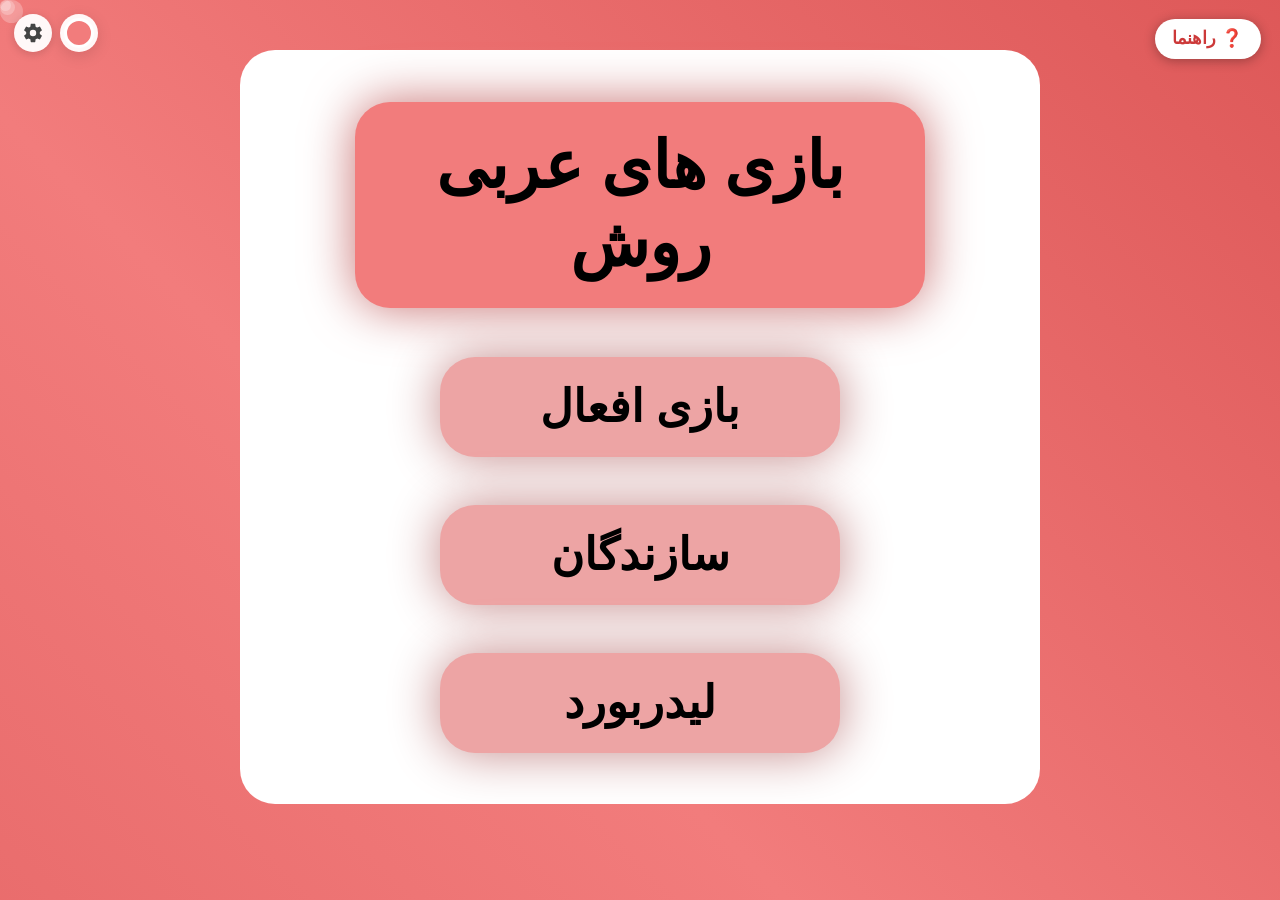
<file: index.html>
<!DOCTYPE html>
<html lang="fa" dir="rtl">
<head>
    <meta charset="UTF-8">
    <meta name="viewport" content="width=device-width, initial-scale=1.0">
    <link rel="stylesheet" href="./css/main.css">
    <title>صفحه ی اصلی - بازی عربی روش</title>
</head>
<body style="overflow:hidden;">
    <a class="help-icon-btn" href="./help.html">❓ راهنما</a>
    <div class="main-box">
        <div class="tmb">
            <p class="btxt">بازی های عربی روش</p>
        </div>
        <a class="b-game" href="./hub.html"><div><p class="bgtxt">بازی افعال</p></div></a>
        <button type="button" class="b-game js-open-creators"><div><p class="bgtxt">سازندگان</p></div></button>
        <a class="b-game" href="./leaderboard.html"><div><p class="bgtxt">لیدربورد</p></div></a>
    </div>
    <script src="./js/main.js"></script>
</body>
</html>
</file>
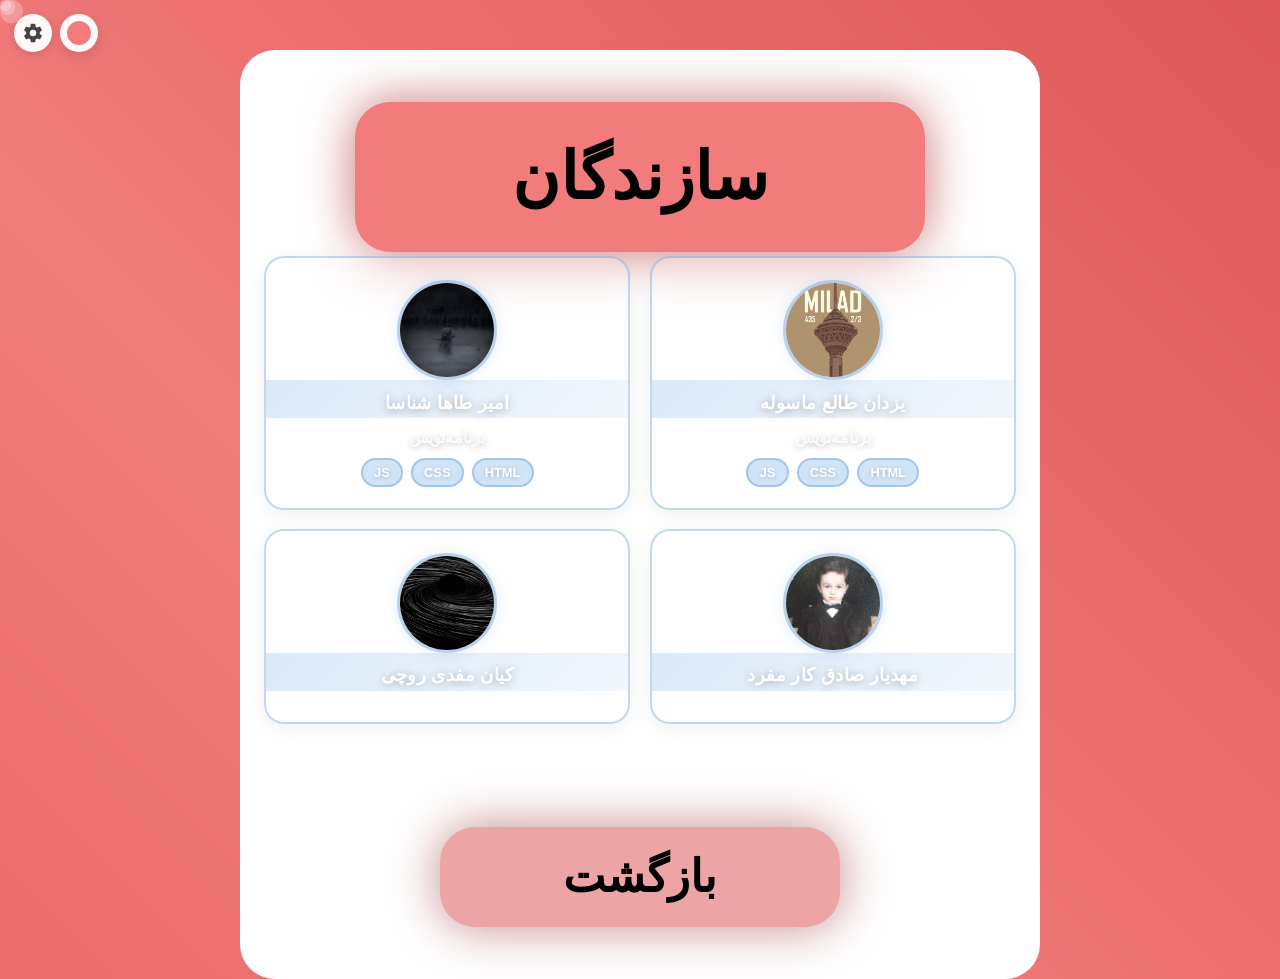
<file: creators.html>
<!DOCTYPE html>
<html lang="fa" dir="rtl">
<head>
    <meta charset="UTF-8">
    <meta name="viewport" content="width=device-width, initial-scale=1.0">
    <link rel="stylesheet" href="./css/main.css">
    <title>سازندگان</title>
</head>
<body style="overflow:hidden;">
    <div class="main-box">
        <div class="tmb">
            <p class="btxt">سازندگان</p>
        </div>

        <div class="game-frame">
            <div class="creators-page">
                <div class="creator-card-page">
                    <img class="creator-card-img" src="./img/yazdan.jpg" alt="یزدان">
                    <div class="creator-card-header">یزدان طالع ماسوله</div>
                    <div class="creator-card-body">
                        <div class="creator-card-role">برنامه‌نویس</div>
                        <div class="creator-card-skills">
                            <span class="skill-badge">HTML</span>
                            <span class="skill-badge">CSS</span>
                            <span class="skill-badge">JS</span>
                        </div>
                    </div>
                </div>

                <div class="creator-card-page">
                    <img class="creator-card-img" src="./img/taha.jpg" alt="طاها">
                    <div class="creator-card-header">امیر طاها شناسا</div>
                    <div class="creator-card-body">
                        <div class="creator-card-role">برنامه‌نویس</div>
                        <div class="creator-card-skills">
                            <span class="skill-badge">HTML</span>
                            <span class="skill-badge">CSS</span>
                            <span class="skill-badge">JS</span>
                        </div>
                    </div>
                </div>

                <div class="creator-card-page">
                    <img class="creator-card-img" src="./img/mahdiyar.jpg" alt="مهدیار">
                    <div class="creator-card-header">مهدیار صادق کار مفرد</div>
                    <div class="creator-card-body">
                    </div>
                </div>

                <div class="creator-card-page">
                    <img class="creator-card-img" src="./img/kian.jpg" alt="کیان">
                    <div class="creator-card-header">کیان مفدی روچی</div>
                    <div class="creator-card-body">
                    </div>
                </div>
            </div>

            <div class="game-end-actions">
                <a class="b-game" href="./index.html" style="margin-top: auto;"><div><p class="bgtxt">بازگشت</p></div></a>
            </div>
        </div>
    </div>
    <script src="./js/main.js"></script>
</body>
</html>
</file>
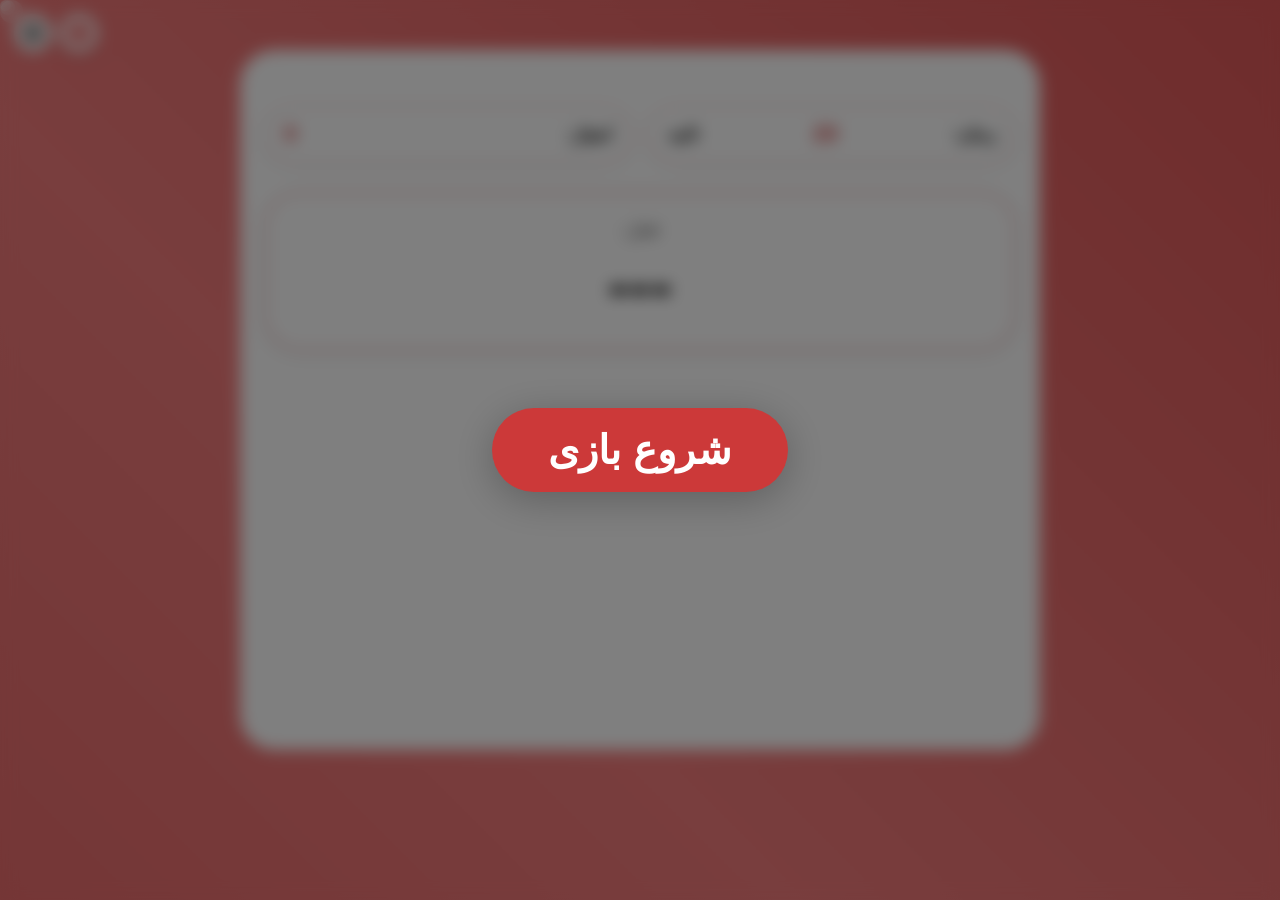
<file: game.html>
<!DOCTYPE html>
<html lang="fa" dir="rtl">
<head>
    <meta charset="UTF-8">
    <meta name="viewport" content="width=device-width, initial-scale=1.0">
    <link rel="stylesheet" href="./css/main.css">
    <title>بازی افعال — ساده</title>
</head>
<body style="overflow:hidden;">
    <div class="main-box">

        <div class="game-frame">
            <section id="game-screen" class="game-screen hidden">
                <div class="game-header">
                    <div class="game-status"><span>زمان:</span><strong id="game-timer">20</strong> ثانیه</div>
                    <div class="game-status"><span>امتیاز:</span><strong id="game-score">0</strong></div>
                </div>

                <div class="game-question">
                    <p class="game-question__label">فعل:</p>
                    <p class="game-question__verb" id="game-verb">---</p>
                </div>

                <div id="game-options" class="game-options"></div>
            </section>

            <section id="end-screen" class="game-end-screen hidden">
                <p class="game-end-title">زمان تمام شد!</p>
                <p class="game-end-score">امتیاز شما: <strong id="final-score">0</strong></p>
                <div class="game-end-actions">
                    <a class="b-game" href="./game.html?level=simple"><div><p class="bgtxt">بازپخش</p></div></a>
                    <a class="b-game" href="./hub.html"><div><p class="bgtxt">بازگشت</p></div></a>
                </div>
            </section>
        </div>
    </div>
    <script src="./js/main.js"></script>
</body>
</html>
</file>
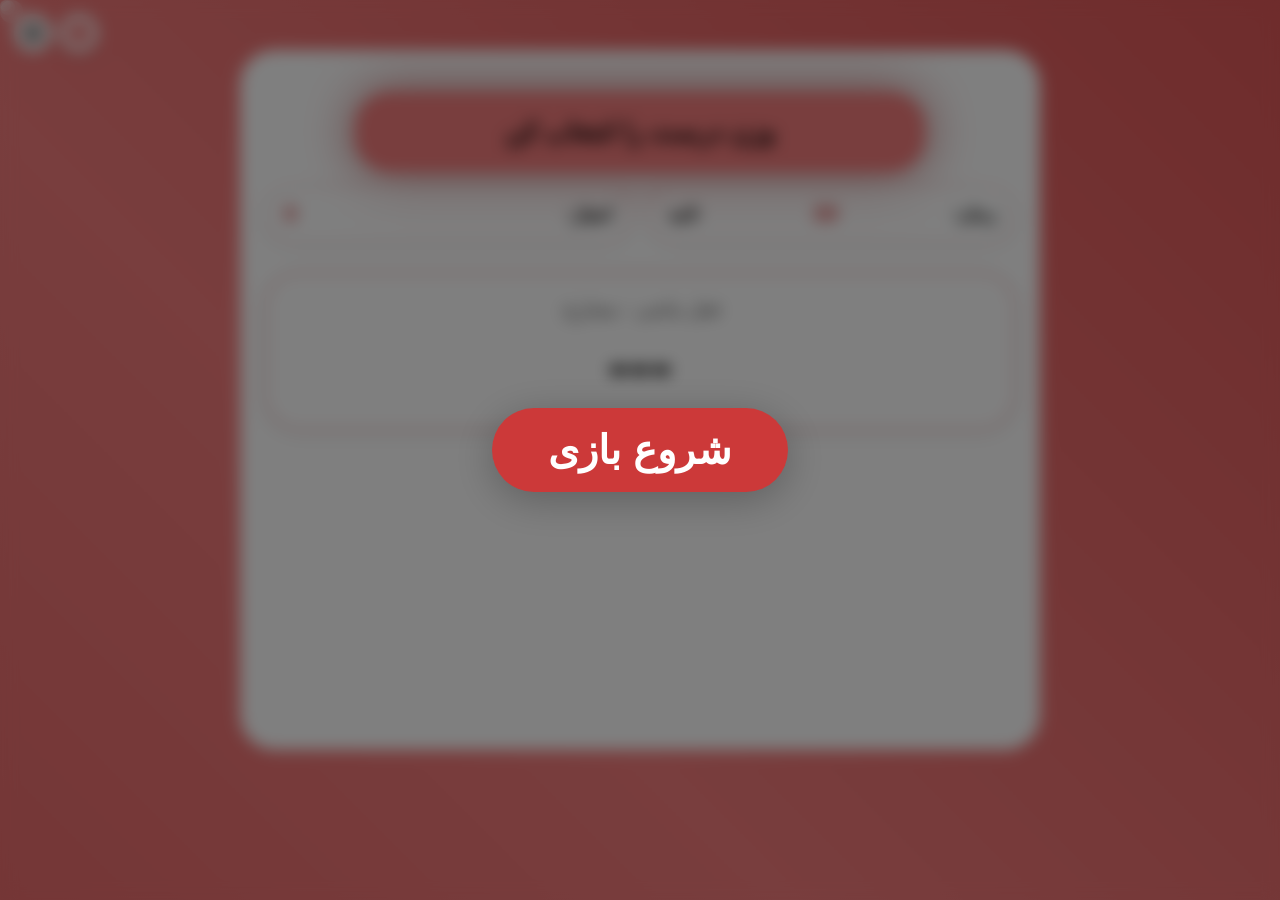
<file: game_easy.html>
<!DOCTYPE html>
<html lang="fa" dir="rtl">
<head>
    <meta charset="UTF-8">
    <meta name="viewport" content="width=device-width, initial-scale=1.0">
    <link rel="stylesheet" href="./css/main.css">
    <title>بازی افعال — ساده</title>
</head>
<body style="overflow:hidden;">
    <div class="main-box">
        <div class="tmb">
            <p class="btxt game-title">وزن درست را انتخاب کن</p>
        </div>

        <div class="game-frame">

            <section id="game-screen" class="game-screen">
                <div class="game-header">
                    <div class="game-status"><span>زمان:</span><strong id="game-timer">30</strong> ثانیه</div>
                    <div class="game-status"><span>امتیاز:</span><strong id="game-score">0</strong></div>
                </div>

                <div class="game-question">
                    <p class="game-question__label">فعل ماضی - مضارع:</p>
                    <p class="game-question__verb" id="game-verb">---</p>
                </div>

                <div id="game-options" class="game-options"></div>
            </section>

            <section id="end-screen" class="game-end-screen hidden">
                <p class="game-end-title">زمان تمام شد!</p>
                <p class="game-end-score">امتیاز شما: <strong id="final-score">0</strong></p>
            </section>
        </div>
    </div>
    <script src="./js/main.js"></script>
</body>
</html>
</file>
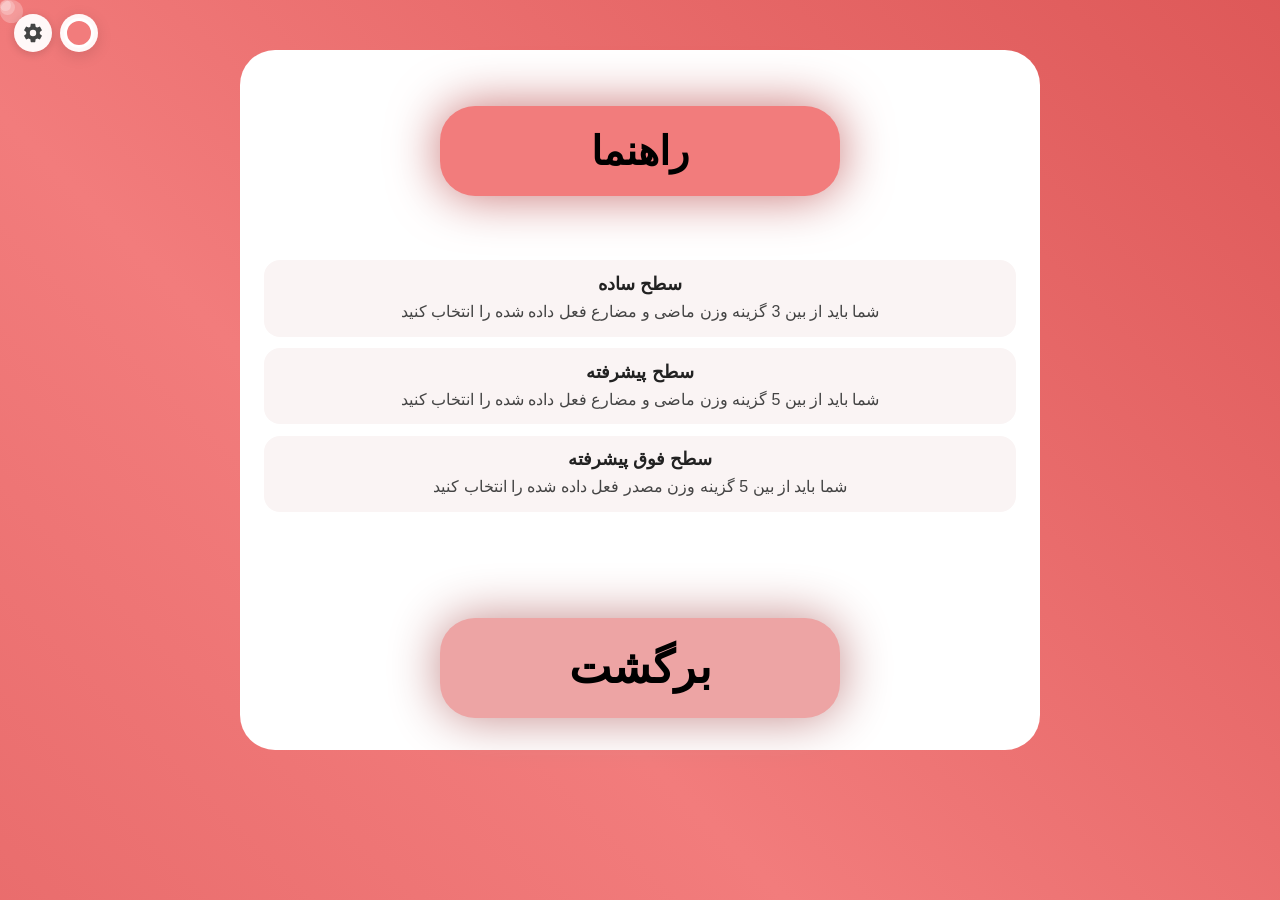
<file: help.html>
<!DOCTYPE html>
<html lang="fa" dir="rtl">
<head>
    <meta charset="UTF-8">
    <meta name="viewport" content="width=device-width, initial-scale=1.0">
    <link rel="stylesheet" href="./css/main.css">
    <title>راهنما</title>
</head>
<body style="overflow:hidden;">
    <div class="main-box">
        <div class="game-frame">
            <section class="help-content">
                <div class="tmb help-tmb">
                    <p class="btxt help-title">راهنما</p>
                </div>
                <div class="help-sections">
                    <div class="help-section">
                        <p class="help-level">سطح ساده</p>
                        <p class="help-desc">شما باید از بین 3 گزینه وزن ماضی و مضارع فعل داده شده را انتخاب کنید</p>
                    </div>
                    <div class="help-section">
                        <p class="help-level">سطح پیشرفته</p>
                        <p class="help-desc">شما باید از بین 5 گزینه وزن ماضی و مضارع فعل داده شده را انتخاب کنید</p>
                    </div>
                    <div class="help-section">
                        <p class="help-level">سطح فوق پیشرفته</p>
                        <p class="help-desc">شما باید از بین 5 گزینه وزن مصدر فعل داده شده را انتخاب کنید</p>
                    </div>
                </div>
                <a class="b-game help-back-btn" href="./index.html"><div><p class="bgtxt">برگشت</p></div></a>
            </section>
        </div>
    </div>
    <script src="./js/main.js"></script>
</body>
</html>
</file>
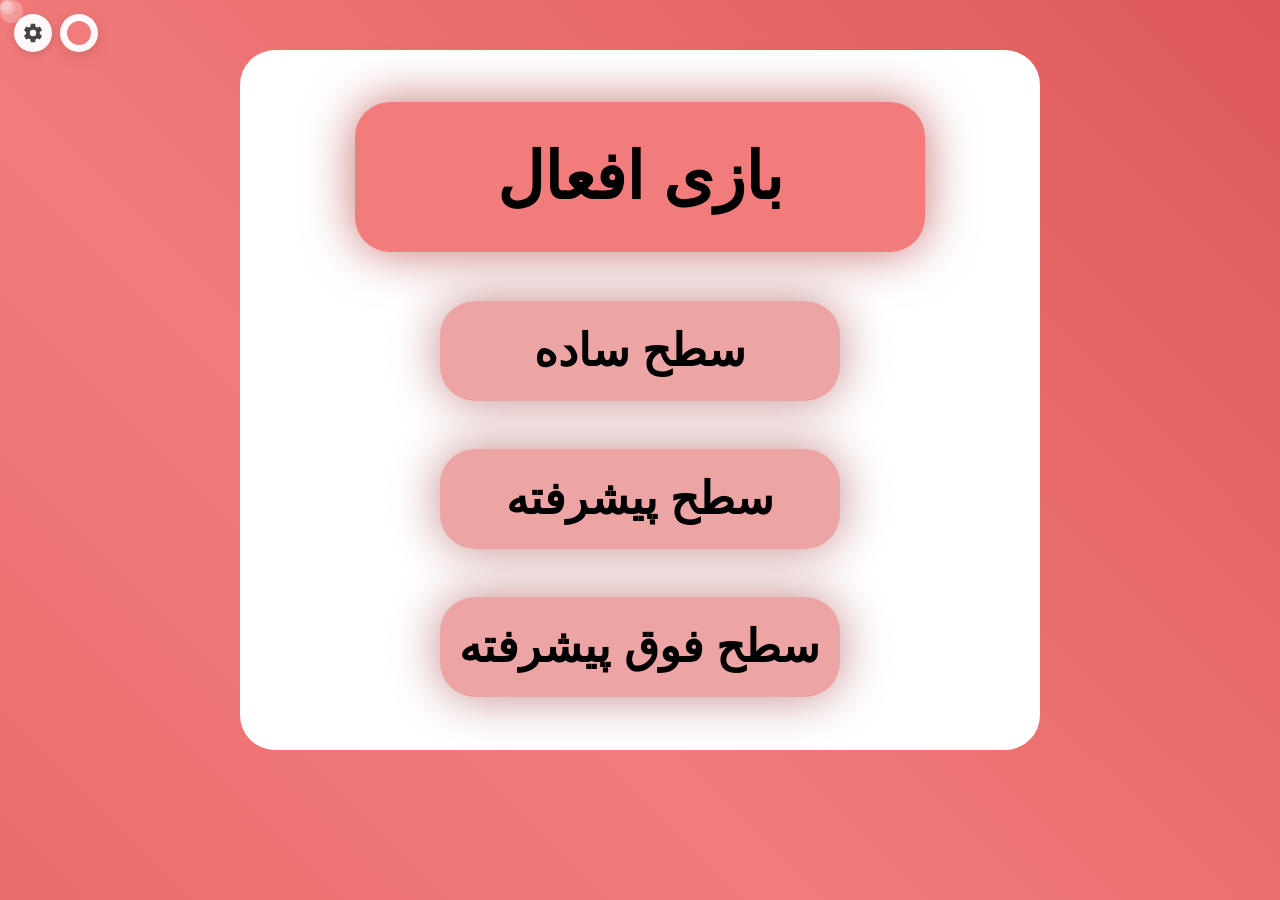
<file: hub.html>
<!DOCTYPE html>
<html lang="fa" dir="rtl">
<head>
    <meta charset="UTF-8">
    <meta name="viewport" content="width=device-width, initial-scale=1.0">
    <link rel="stylesheet" href="./css/main.css">
    <title>بازی افعال — انتخاب سطح</title>
</head>
<body style="overflow:hidden;">
    <div class="main-box">
        <div class="tmb">
            <p class="btxt">بازی افعال</p>
        </div>
        <a class="b-game" href="./loading.html?level=easy"><div><p class="bgtxt">سطح ساده</p></div></a>
        <a class="b-game" href="./loading.html?level=pro"><div><p class="bgtxt">سطح پیشرفته</p></div></a>
        <a class="b-game" href="./loading.html?level=super_pro"><div><p class="bgtxt">سطح فوق پیشرفته</p></div></a>
    </div>
    <script src="./js/main.js"></script>
</body>
</html>
</file>
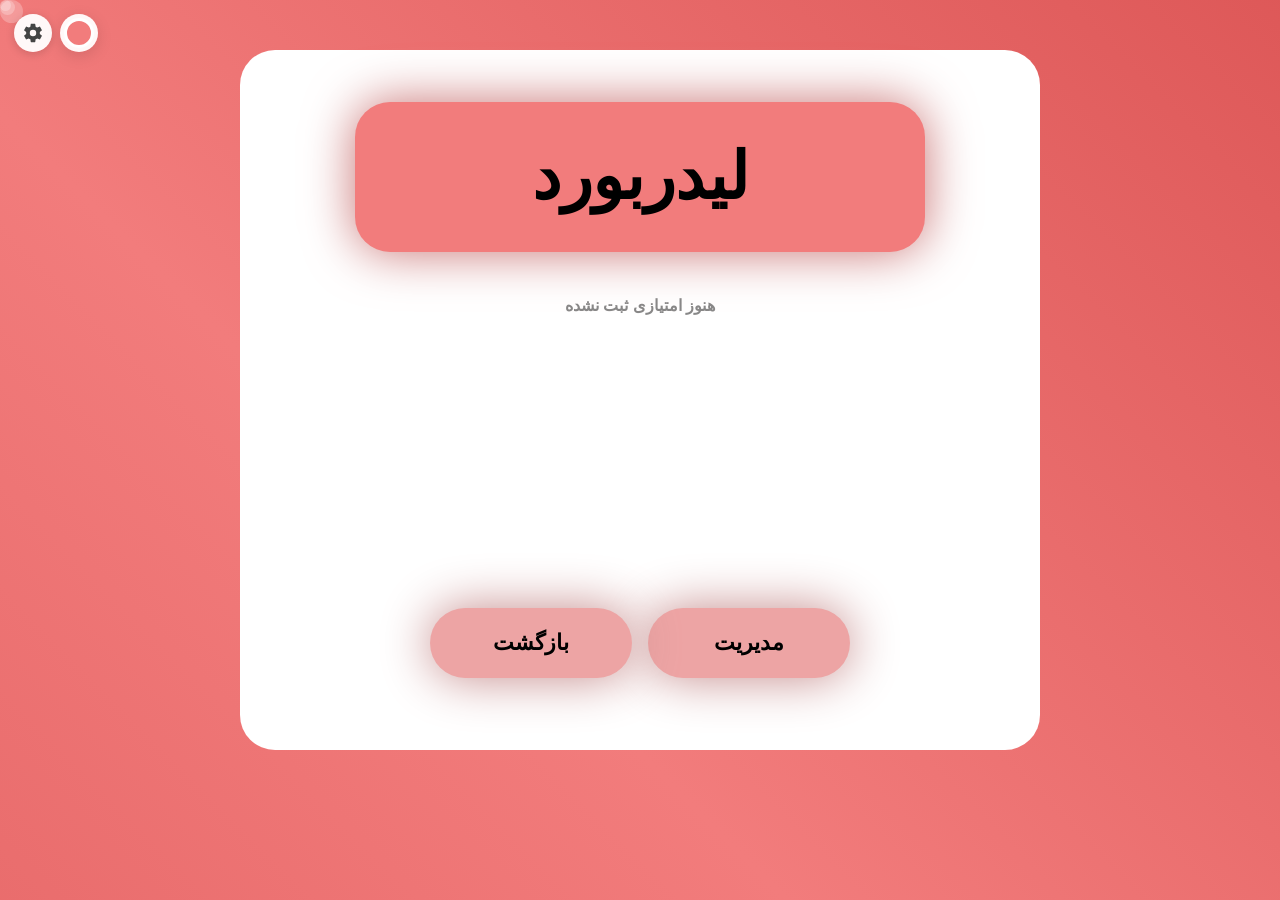
<file: leaderboard.html>
<!DOCTYPE html>
<html lang="fa" dir="rtl">
<head>
    <meta charset="UTF-8">
    <meta name="viewport" content="width=device-width, initial-scale=1.0">
    <link rel="stylesheet" href="./css/main.css">
    <title>لیدربورد - بازی عربی روش</title>
</head>
<body style="overflow:hidden;">
    <div class="main-box">
        <div class="tmb">
            <p class="btxt">لیدربورد</p>
        </div>
        <div class="leaderboard-list"></div>
        <div class="leaderboard-actions">
            <button class="b-game" id="adminLoginBtn"><div><p class="bgtxt">مدیریت</p></div></button>
            <a class="b-game" href="./index.html"><div><p class="bgtxt">بازگشت</p></div></a>
        </div>
    </div>
    <script src="./js/main.js"></script>
</body>
</html>
</file>
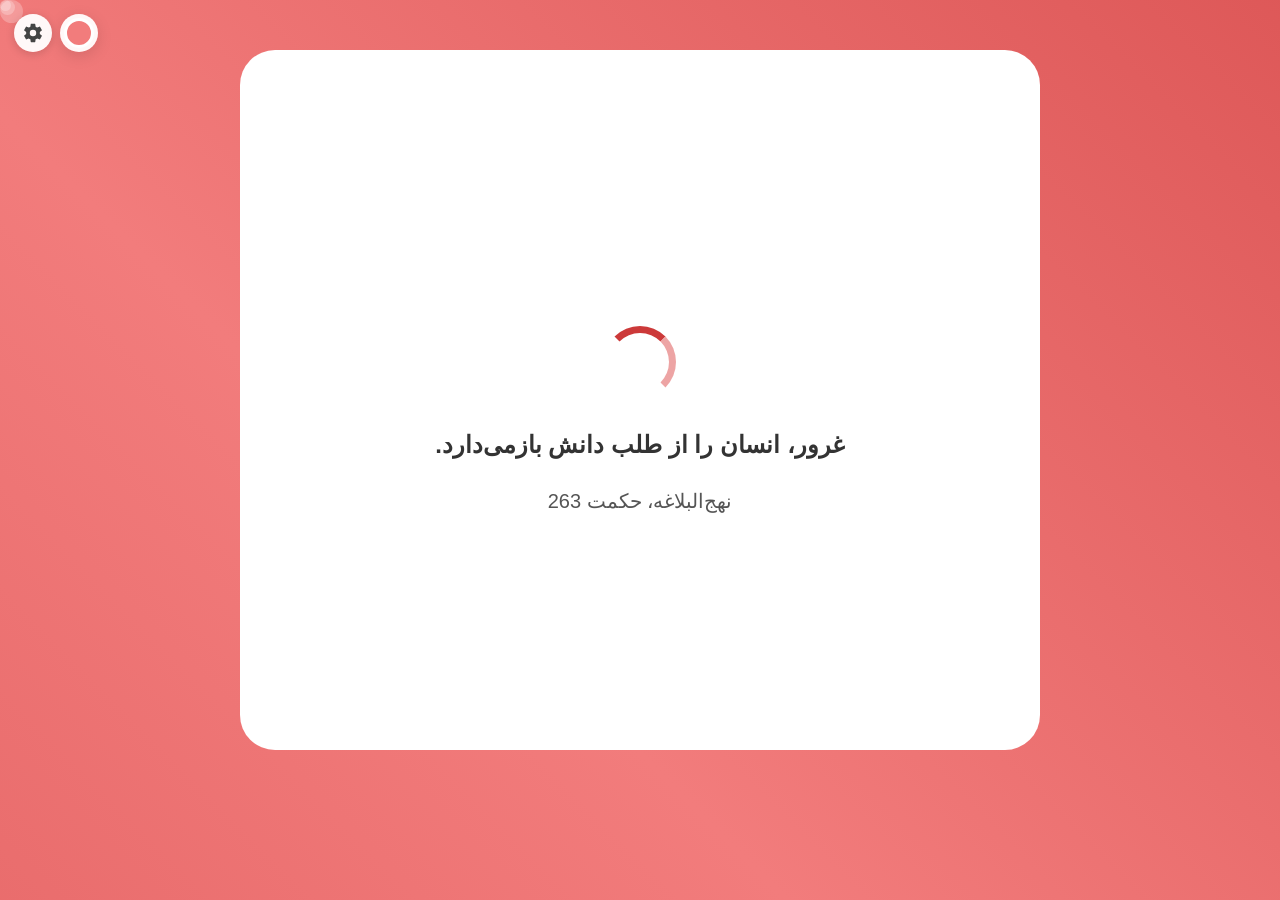
<file: loading.html>
<!DOCTYPE html>
<html lang="fa" dir="rtl">
<head>
    <meta charset="UTF-8">
    <meta name="viewport" content="width=device-width, initial-scale=1.0">
    <link rel="stylesheet" href="./css/main.css">
    <title>در حال بارگذاری...</title>
</head>
<body style="overflow:hidden;">
    <div class="main-box">


        <div class="game-frame">
            <section id="loading-screen" class="loading-screen">
                <div class="loading-spinner"></div>
                <p class="loading-quote"></p>
                <p class="loading-source"></p>                
                <p class="loading-addr"></p>                
                <p class="loading-source"></p>
            </section>
        </div>
    </div>
    <script src="./js/main.js"></script>
</body>
</html>
</file>
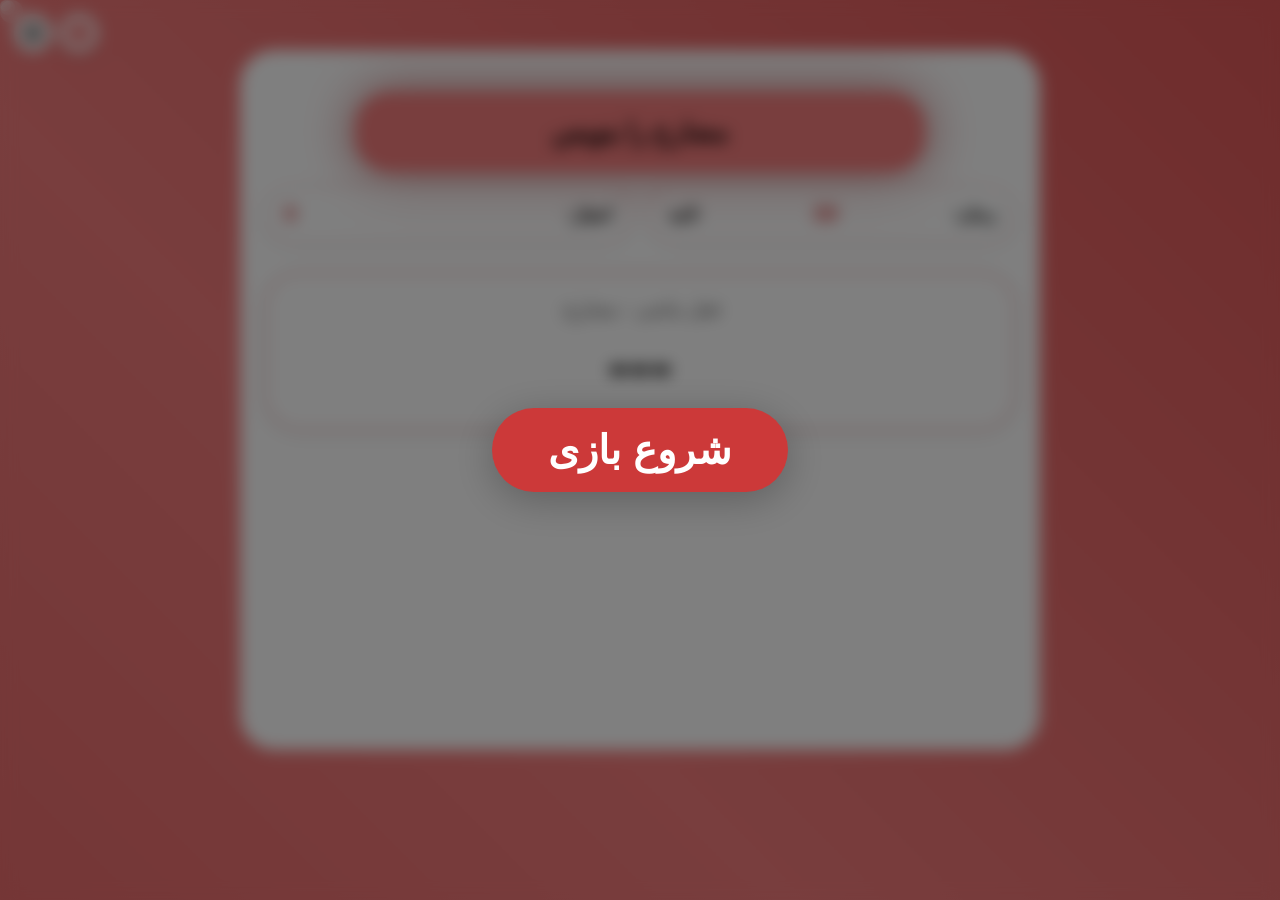
<file: pro.html>
<!DOCTYPE html>
<html lang="fa" dir="rtl">
<head>
    <meta charset="UTF-8">
    <meta name="viewport" content="width=device-width, initial-scale=1.0">
    <link rel="stylesheet" href="./css/main.css">
    <title>بازی افعال — پیشرفته</title>
</head>
<body style="overflow:hidden;">
    <div class="main-box">
        <div class="tmb">
            <p class="btxt game-title">مضارع را بنویس</p>
        </div>

        <div class="game-frame">
            <section id="game-screen" class="game-screen">
                <div class="game-header">
                    <div class="game-status"><span>زمان:</span><strong id="game-timer">30</strong> ثانیه</div>
                    <div class="game-status"><span>امتیاز:</span><strong id="game-score">0</strong></div>
                </div>

                <div class="game-question">
                    <p class="game-question__label">فعل ماضی - مضارع:</p>
                    <p class="game-question__verb" id="game-verb">---</p>
                </div>

                <div id="game-options" class="game-options"></div>
            </section>

            <section id="end-screen" class="game-end-screen hidden">
                <p class="game-end-title">زمان تمام شد!</p>
                <p class="game-end-score">امتیاز شما: <strong id="final-score">0</strong></p>
            </section>
        </div>
    </div>
    <script src="./js/main.js"></script>
</body>
</html>
</file>
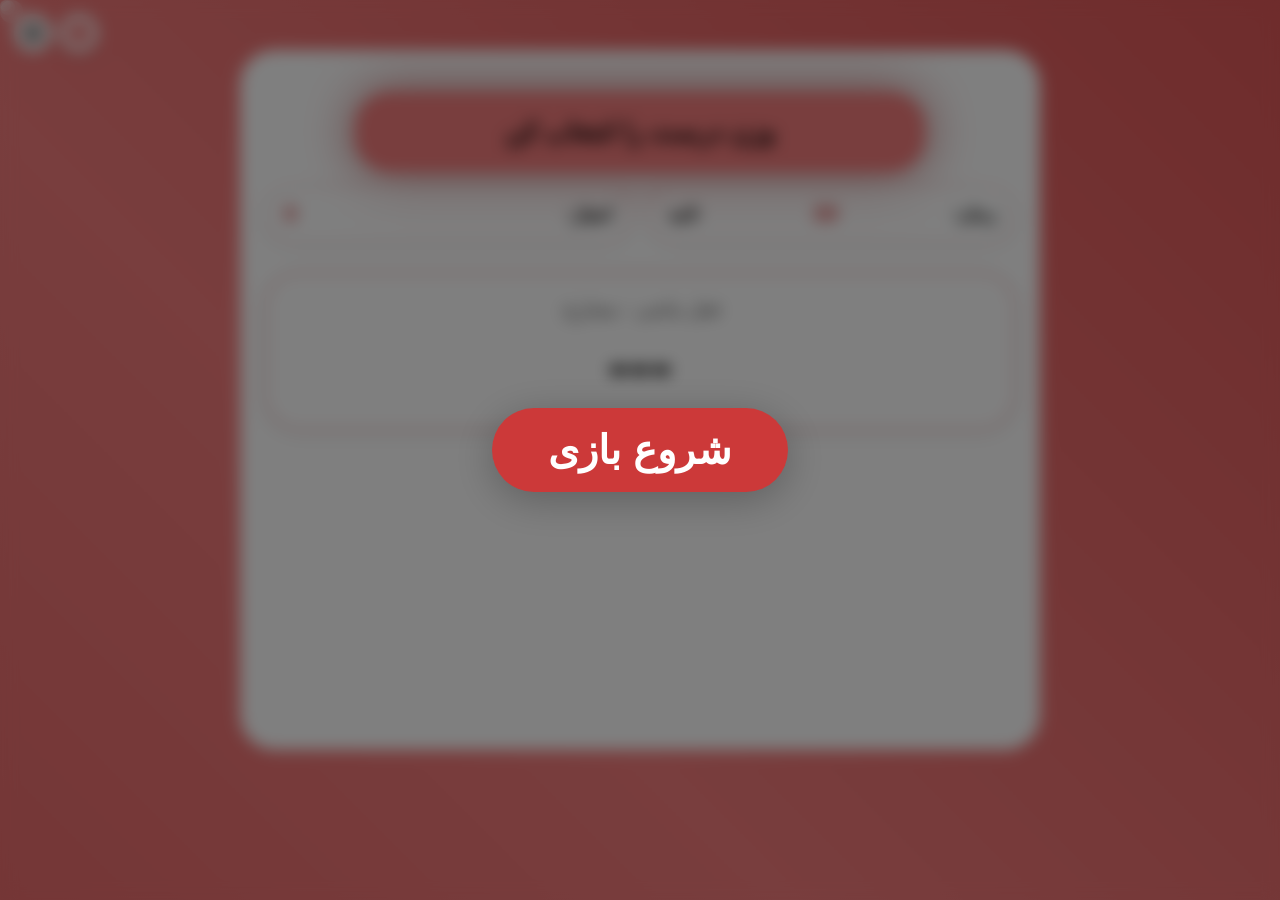
<file: super_pro.html>
<!DOCTYPE html>
<html lang="fa" dir="rtl">
<head>
    <meta charset="UTF-8">
    <meta name="viewport" content="width=device-width, initial-scale=1.0">
    <link rel="stylesheet" href="./css/main.css">
    <title>بازی افعال — فوق پیشرفته</title>
</head>
<body style="overflow:hidden;">
    <div class="main-box">
        <div class="tmb">
            <p class="btxt game-title">وزن درست را انتخاب کن</p>
        </div>

        <div class="game-frame">
            <section id="game-screen" class="game-screen">
                <div class="game-header">
                    <div class="game-status"><span>زمان:</span><strong id="game-timer">30</strong> ثانیه</div>
                    <div class="game-status"><span>امتیاز:</span><strong id="game-score">0</strong></div>
                </div>

                <div class="game-question">
                    <p class="game-question__label">فعل ماضی - مضارع:</p>
                    <p class="game-question__verb" id="game-verb">---</p>
                </div>

                <div id="game-options" class="game-options"></div>
            </section>

            <section id="end-screen" class="game-end-screen hidden">
                <p class="game-end-title">زمان تمام شد!</p>
                <p class="game-end-score">امتیاز شما: <strong id="final-score">0</strong></p>
            </section>
        </div>
    </div>
    <script src="./js/main.js"></script>
</body>
</html>
</file>
<file: css/main.css>
:root {
  --theme-light: #f27c7c;
  --theme-main: #cc3939;
  --theme-button: #eda4a4;
  --theme-button-hover: #eb5a5a;
  --theme-shadow-tmb: #c87272;
  --theme-shadow-btn: #c48989;
}

@font-face {
  font-family: 'b yekan';
  src: local('B Yekan'), local('B Yekan Bold'), local('BYekan');
  font-weight: 400;
  font-style: normal;
}

body {
  font-family: 'b yekan', Tahoma, sans-serif;
}

* {
  margin: 0;
  padding: 0;
  box-sizing: border-box;
}

/* Disable text selection globally, but allow it for form controls */
* {
  -webkit-user-select: none;
  -moz-user-select: none;
  -ms-user-select: none;
  user-select: none;
}

input, textarea, select {
  -webkit-user-select: text;
  -moz-user-select: text;
  -ms-user-select: text;
  user-select: text;
}

body {
  min-height: 100vh;
  background-image: linear-gradient(
    -135deg,
    var(--theme-light) 0%,
    var(--theme-main) 30%,
    var(--theme-light) 60%,
    var(--theme-main) 100%
  );
  background-size: 400% 400%;
  background-repeat: no-repeat;
  overflow-x: hidden;
  animation: smoothBg 14s ease-in-out infinite alternate;
}

@keyframes smoothBg {
  0% { background-position: 0% 50%; }
  50% { background-position: 100% 50%; }
  100% { background-position: 0% 50%; }
}

.bg-particle {
  position: fixed;
  width: 10px;
  height: 10px;
  border-radius: 50%;
  background: rgba(255, 255, 255, 0.25);
  pointer-events: none;
  z-index: 0;
  will-change: transform;
}

.main-box {
  margin: 0 auto;
  background-color: white;
  width: min(800px, 94vw);
  min-height: clamp(420px, 85vh, 700px);
  padding: clamp(1rem, 4vw, 2rem) clamp(0.75rem, 3vw, 1.5rem) clamp(3.5rem, 10vw, 4.5rem);
  position: relative;
  top: clamp(1.25rem, 4vw, 3.125rem);
  border-radius: clamp(18px, 4vw, 35px);
  display: flex;
  flex-direction: column;
}

.tmb {
  background-color: var(--theme-light);
  width: min(570px, 92%);
  min-height: clamp(80px, 18vw, 150px);
  margin: 0 auto;
  position: relative;
  display: flex;
  align-items: center;
  justify-content: center;
  top: clamp(0.5rem, 2vw, 1.25rem);
  border-radius: clamp(18px, 4vw, 35px);
  box-shadow: 0 0 clamp(20px, 6vw, 50px) var(--theme-shadow-tmb);
}

.btxt {
  font-size: clamp(1.5rem, 8vw, 4.0625rem);
  text-align: center;
  padding: clamp(0.75rem, 3vw, 1.5625rem);
  font-weight: 900;
  font-family: b yekan, Tahoma, sans-serif;
  line-height: 1.2;
}

.help-icon-btn {
  position: fixed;
  top: clamp(0.6rem, 2vw, 1.2rem);
  right: clamp(0.6rem, 2vw, 1.2rem);
  font-size: clamp(0.9rem, 2.5vw, 1.1rem);
  text-decoration: none;
  cursor: pointer;
  line-height: 1;
  color: var(--theme-main);
  z-index: 999;
  background: #fff;
  padding: clamp(0.4rem, 1.2vw, 0.7rem) clamp(0.7rem, 2vw, 1.1rem);
  border-radius: 999px;
  box-shadow: 0 2px 12px rgba(0,0,0,0.3);
  transition: background 0.2s, transform 0.15s;
  font-family: inherit;
  font-weight: 700;
}

.help-icon-btn:hover {
  background: #fff;
  transform: none;
}

.game-title {
  font-size: clamp(1.05rem, 3vw, 1.6rem);
  padding: clamp(0.15rem, 0.5vw, 0.35rem);
  min-height: auto;
  line-height: 1.1;
}

.tmb:has(.game-title) {
  min-height: clamp(50px, 10vw, 80px);
  top: clamp(0.2rem, 1vw, 0.6rem);
}

.director {
  font-size: clamp(0.85rem, 3.5vw, 1.875rem);
  text-align: center;
  font-weight: 900;
  font-family: b yekan, Tahoma, sans-serif;
  position: absolute;
  bottom: 0.20rem;
  left: 50%;
  transform: translateX(-50%);
  width: 92%;
  opacity: 0.5;
  font-style: italic;
  padding-bottom: 0;
  line-height: 1.3;
}

.b-game {
  background-color: var(--theme-button);
  width: min(400px, 88%);
  min-height: clamp(56px, 12vw, 100px);
  margin: clamp(0.75rem, 2.5vw, 1.5rem) auto;
  position: relative;
  display: flex;
  align-items: center;
  justify-content: center;
  top: clamp(1rem, 3.5vw, 3rem);
  border-radius: clamp(18px, 4vw, 35px);
  box-shadow: 0 0 clamp(20px, 6vw, 50px) var(--theme-shadow-btn);
  transition: background-color 100ms linear, box-shadow 100ms linear, transform 100ms linear;
  text-decoration: none;
  color: black;
}

.b-game:hover {
  background-color: var(--theme-button-hover);
  box-shadow: 0 0 clamp(20px, 6vw, 50px) var(--theme-main);
  transform: scale(1.02);
}

.b-game div {
  width: 100%;
}

.bgtxt {
  font-size: clamp(1.25rem, 5.5vw, 2.8125rem);
  text-align: center;
  padding: clamp(0.5rem, 2vw, 0.9375rem);
  font-weight: 900;
  font-family: b yekan, Tahoma, sans-serif;
  line-height: 1.2;
}

.control-bar {
  position: fixed;
  top: 14px;
  left: 14px;
  z-index: 10001;
  display: flex;
  align-items: center;
  gap: 8px;
  direction: ltr;
  overflow: visible;
}

.control-bar__gear {
  width: 38px;
  height: 38px;
  border: none;
  border-radius: 50%;
  background: rgba(255, 255, 255, 0.95);
  color: #444;
  cursor: pointer;
  display: flex;
  align-items: center;
  justify-content: center;
  flex-shrink: 0;
  padding: 0;
  box-shadow: 0 2px 10px rgba(0, 0, 0, 0.15);
  transition: transform 0.15s ease, background-color 0.15s ease;
}

.control-bar__gear:hover {
  background: #fff;
}

.control-bar__gear svg {
  width: 22px;
  height: 22px;
}

.control-bar__theme {
  position: relative;
  width: 38px;
  height: 38px;
  flex-shrink: 0;
  display: flex;
  align-items: center;
  justify-content: center;
  background: rgba(255, 255, 255, 0.95);
  border-radius: 50%;
  box-shadow: 0 4px 16px rgba(0, 0, 0, 0.12);
}

.theme-picker__toggle {
  width: 30px;
  height: 30px;
  border-radius: 50%;
  border: 3px solid #fff;
  background-color: var(--theme-light);
  cursor: pointer;
  flex-shrink: 0;
  padding: 0;
  transition: background-color 0.25s ease;
}

.theme-picker__panel {
  position: absolute;
  left: calc(100% + 8px);
  top: 50%;
  transform: translateY(-50%);
  display: flex;
  align-items: center;
  gap: 10px;
  max-width: 0;
  opacity: 0;
  overflow: hidden;
  padding: 0;
  pointer-events: none;
  background: rgba(255, 255, 255, 0.95);
  border-radius: 20px;
  box-shadow: 0 4px 16px rgba(0, 0, 0, 0.12);
  transition: max-width 0.35s ease, opacity 0.25s ease, padding 0.35s ease;
}

.theme-picker.is-open .theme-picker__panel {
  max-width: 140px;
  opacity: 1;
  padding: 8px 12px;
  overflow: visible;
  pointer-events: auto;
}

.theme-picker__swatch {
  width: 26px;
  height: 26px;
  border-radius: 50%;
  border: 3px solid transparent;
  cursor: pointer;
  flex-shrink: 0;
  padding: 0;
  transition: box-shadow 0.15s ease, filter 0.15s ease;
}

.theme-picker__swatch:hover {
  filter: brightness(1.08);
  box-shadow: 0 0 0 2px rgba(255, 255, 255, 0.9);
}

.b-game {
  border: none;
}

.b-game:focus-visible,
.b-game:focus {
  outline: none;
  box-shadow: none;
}

.settings-overlay {
  position: fixed;
  inset: 0;
  z-index: 20000;
  display: flex;
  align-items: center;
  justify-content: center;
  padding: 1rem;
  background: rgba(0, 0, 0, 0.35);
  backdrop-filter: blur(12px);
  -webkit-backdrop-filter: blur(12px);
  opacity: 0;
  visibility: hidden;
  transition: opacity 0.3s ease, visibility 0.3s ease;
}

.settings-overlay.is-open {
  opacity: 1;
  visibility: visible;
}

.settings-modal {
  position: relative;
  width: min(420px, 94vw);
  background: #fff;
  border-radius: clamp(18px, 4vw, 28px);
  padding: clamp(1.5rem, 4vw, 2rem);
  box-shadow: 0 12px 40px rgba(0, 0, 0, 0.2);
}

.settings-modal:has(.creators-content) {
  width: min(700px, 94vw);
}

.settings-close {
  position: absolute;
  top: 12px;
  right: 12px;
  width: 36px;
  height: 36px;
  border: none;
  border-radius: 50%;
  background: #f2f2f2;
  color: #333;
  font-size: 1.5rem;
  line-height: 1;
  cursor: pointer;
  display: flex;
  align-items: center;
  justify-content: center;
  transition: background-color 0.15s ease;
}

.settings-close:hover {
  background: #e5e5e5;
}

.settings-title {
  font-family: b yekan, Tahoma, sans-serif;
  font-size: clamp(1.25rem, 4vw, 1.75rem);
  font-weight: 900;
  text-align: center;
  margin-bottom: 1.25rem;
  color: #222;
}

.settings-tracks {
  list-style: none;
  display: flex;
  flex-direction: column;
  gap: 0.65rem;
  margin-bottom: 1.5rem;
}

.settings-track {
  display: flex;
  align-items: center;
  gap: 0.75rem;
  padding: 0.65rem 0.85rem;
  border-radius: 14px;
  background: #f7f7f7;
  transition: background-color 0.15s ease;
}

.settings-track.is-playing {
  background: color-mix(in srgb, var(--theme-light) 35%, white);
}

.settings-track__play {
  width: 38px;
  height: 38px;
  border: none;
  border-radius: 50%;
  background: var(--theme-main);
  color: #fff;
  font-size: 0.85rem;
  cursor: pointer;
  flex-shrink: 0;
  display: flex;
  align-items: center;
  justify-content: center;
  padding: 0;
  padding-left: 2px;
  transition: transform 0.15s ease, background-color 0.15s ease;
}

.settings-track__play:hover {
  transform: scale(1.06);
  background: var(--theme-button-hover);
}

.settings-track__play.is-paused {
  padding-left: 0;
}

.settings-track__name {
  font-family: b yekan, Tahoma, sans-serif;
  font-size: clamp(0.95rem, 3vw, 1.1rem);
  font-weight: 700;
  color: #222;
}

.settings-volume {
  display: flex;
  flex-direction: column;
  gap: 0.5rem;
}

.settings-volume__label {
  font-family: b yekan, Tahoma, sans-serif;
  font-size: 1rem;
  font-weight: 700;
  color: #444;
}

.settings-volume__slider {
  width: 100%;
  height: 8px;
  accent-color: var(--theme-main);
  cursor: pointer;
}

.hidden {
  display: none;
}

.loading-screen,
.game-screen,
.game-end-screen {
  width: 100%;
}
.game-screen {
  display: flex;
  flex-direction: column;
  gap: 1.8rem;
}
.loading-screen{
  margin-top: 20%;
}

.loading-title,
.game-end-title {
  font-size: clamp(1.25rem, 4vw, 1.75rem);
  font-weight: 900;
  text-align: center;
  margin-bottom: 0.85rem;
  color: #222;
}

.loading-message {
  text-align: center;
  color: #555;
  min-height: 3rem;
  font-size: 1rem;
  line-height: 1.5;
  margin-bottom: 1rem;
}

.loading-screen {
  display: flex;
  flex-direction: column;
  align-items: center;
  justify-content: center;
  gap: 0.8rem;
  min-height: 40vh;
}

.loading-spinner {
  width: 72px;
  height: 72px;
  margin: 0 auto 1rem;
  border: 7px solid rgba(255, 255, 255, 0.7);
  border-top-color: var(--theme-main);
  border-right-color: var(--theme-button);
  border-bottom-color: rgba(255, 255, 255, 0.7);
  border-left-color: rgba(255, 255, 255, 0.7);
  border-radius: 50%;
  animation: spinnerRotate 1s linear infinite;
}

@keyframes spinnerRotate {
  to {
    transform: rotate(360deg);
  }
}

.loading-quote,
.loading-source,
.loading-addr {
  text-align: center;
  direction: rtl;
}

.loading-quote {
  margin: 0 0 0.75rem;
  color: #333;
  font-size: 1.5rem;
  font-weight: 700;
  line-height: 1.5;
}

.loading-source,
.loading-addr {
  margin: 0.10rem 0;
  color: #555;
  font-size: 1.25rem;
}

.loading-addr {
  opacity: 0.8;
}

.loading-bar {
  height: 10px;
  background: #f0f0f0;
  border-radius: 999px;
  overflow: hidden;
}

/* Creators modal styles */
.creators-content {
  display: grid;
  grid-template-columns: repeat(2, 1fr);
  gap: 0.8rem;
  width: 100%;
}

.creator-card-modal {
  background: #f7f7f7;
  border-radius: 16px;
  overflow: hidden;
  border: 1px solid #eee;
  text-align: center;
}

.creator-card-modal-profile {
  padding: 1rem 0;
  background: linear-gradient(135deg, var(--theme-light), var(--theme-button));
  display: flex;
  justify-content: center;
  align-items: center;
}

.creator-profile-avatar {
  width: 70px;
  height: 70px;
  border-radius: 50%;
  background: white;
  display: flex;
  align-items: center;
  justify-content: center;
  font-weight: 900;
  font-size: 1.5rem;
  color: var(--theme-main);
  box-shadow: 0 4px 12px rgba(0, 0, 0, 0.1);
}

.creator-profile-image {
  width: 70px;
  height: 70px;
  border-radius: 50%;
  object-fit: cover;
  border: 3px solid white;
  box-shadow: 0 4px 12px rgba(0, 0, 0, 0.1);
  transition: transform 0.25s ease, box-shadow 0.25s ease;
}

.creator-profile-image:hover {
  transform: scale(1.12);
  box-shadow: 0 8px 25px rgba(0,0,0,0.3);
}

.creator-profile-image.error {
  display: none;
}

.creator-profile-image.error + .creator-card-modal-header::before {
  content: "?";
  position: absolute;
  width: 70px;
  height: 70px;
  border-radius: 50%;
  background: white;
  display: flex;
  align-items: center;
  justify-content: center;
  font-weight: 900;
  font-size: 2rem;
  color: var(--theme-main);
}

.creator-card-modal-header {
  background: var(--theme-light);
  color: white;
  padding: 0.6rem 0.5rem;
  font-weight: 900;
  font-size: 0.85rem;
}

.creator-card-modal-body {
  padding: 1rem;
  display: flex;
  flex-direction: column;
  gap: 0.6rem;
}

.creator-card-modal-role {
  color: #333;
  font-weight: 700;
  font-size: 0.95rem;
}

.creator-card-modal-skills {
  display: flex;
  gap: 0.5rem;
  flex-wrap: wrap;
  justify-content: center;
}

.skill-badge-modal {
  background: var(--theme-button);
  color: #222;
  padding: 0.35rem 0.7rem;
  border-radius: 999px;
  font-weight: 700;
  font-size: 0.85rem;
}

.loading-bar span {
  display: block;
  height: 100%;
  width: 100%;
  background: var(--theme-main);
  animation: loadProgress 2s ease-in-out infinite;
  transform-origin: left;
}

@keyframes loadProgress {
  0%, 100% {
    transform: scaleX(0.2);
  }

  50% {
    transform: scaleX(1);
  }
}

.game-frame {
  display: flex;
  flex-direction: column;
  gap: 2.2rem;
  margin-top: 1.5rem;
  flex: 1;
}

.game-header {
  display: flex;
  align-items: center;
  justify-content: space-between;
  gap: 1rem;
  flex-wrap: wrap;
}

.game-status {
  flex: 1 1 140px;
  display: flex;
  justify-content: space-between;
  align-items: center;
  padding: 0.9rem 1.2rem;
  border-radius: clamp(16px, 3vw, 28px);
  background: rgba(255, 255, 255, 0.08);
  backdrop-filter: blur(14px);
  -webkit-backdrop-filter: blur(14px);
  border: 1.5px solid color-mix(in srgb, var(--theme-main) 40%, transparent);
  font-weight: 700;
  font-size: clamp(0.95rem, 2.5vw, 1.15rem);
  box-shadow: 0 4px 15px rgba(0,0,0,0.05);
}

.game-status strong {
  color: var(--theme-main);
  font-size: clamp(1.1rem, 3vw, 1.4rem);
}

.game-question {
  border-radius: clamp(20px, 4vw, 35px);
  padding: 1.5rem 1rem;
  text-align: center;
  border: 2px solid color-mix(in srgb, var(--theme-main) 40%, transparent);
  background: rgba(255, 255, 255, 0.06);
  backdrop-filter: blur(14px);
  -webkit-backdrop-filter: blur(14px);
  box-shadow: 0 4px 20px rgba(0,0,0,0.06);
}

.game-question__label {
  color: #888;
  font-size: clamp(0.95rem, 2.5vw, 1.2rem);
  margin-bottom: 0.4rem;
  font-weight: 600;
}

.game-question__verb {
  font-size: clamp(2.2rem, 6vw, 4rem);
  font-weight: 900;
  line-height: 1.2;
}

.game-options {
  display: grid;
  grid-template-columns: 1fr;
  gap: 1.2rem;
}

.game-options--grid2 {
  grid-template-columns: 1fr 1fr;
}

.option-button {
  width: 100%;
  border: 2.5px solid var(--theme-main);
  border-radius: clamp(18px, 4vw, 35px);
  background: rgba(255, 255, 255, 0.15);
  backdrop-filter: blur(14px);
  -webkit-backdrop-filter: blur(14px);
  color: #222;
  min-height: clamp(64px, 14vw, 110px);
  padding: 1rem 1.2rem;
  font-size: clamp(1.3rem, 4vw, 1.8rem);
  font-weight: 800;
  cursor: pointer;
  transition: background-color 150ms ease, box-shadow 150ms ease, transform 150ms ease, border-color 150ms ease;
  box-shadow: 0 4px 20px rgba(0,0,0,0.08);
}

.option-button--full {
  grid-column: 1 / -1;
}

.option-button--last {
  grid-column: 1 / -1;
  justify-self: center;
  width: calc(50% - 0.45rem);
}

.game-options--super .option-button {
  min-height: clamp(44px, 8vw, 60px);
  padding: 0.4rem 0.6rem;
  font-size: clamp(0.9rem, 2.5vw, 1.1rem);
}

.option-button:hover:not(:disabled) {
  background: rgba(255, 255, 255, 0.35);
  border-color: var(--theme-main);
  box-shadow: 0 6px 30px rgba(0,0,0,0.12);
  transform: scale(1.03);
}

.option-button.correct {
  background: rgba(90, 191, 79, 0.5);
  backdrop-filter: blur(14px);
  border-color: #5abf4f;
  color: #1a5a15;
  box-shadow: 0 4px 20px rgba(90, 191, 79, 0.3);
}

.option-button.incorrect {
  background: rgba(211, 61, 61, 0.5);
  backdrop-filter: blur(14px);
  border-color: #d33d3d;
  color: #fff;
  box-shadow: 0 4px 20px rgba(211, 61, 61, 0.3);
}

.game-options--pro-input {
  display: flex;
  flex-direction: column;
  gap: 1rem;
  align-items: center;
}

.pro-input {
  width: 100%;
  max-width: 360px;
  min-height: clamp(56px, 12vw, 100px);
  padding: 0.8rem 1.2rem;
  font-size: clamp(1.1rem, 3vw, 1.5rem);
  font-family: inherit;
  border: 2px solid #ccc;
  border-radius: clamp(18px, 4vw, 35px);
  text-align: center;
  outline: none;
  transition: border-color 0.2s;
  background: #fff;
  color: #222;
  font-weight: 700;
}

.pro-submit-btn {
  display: inline-block;
  min-height: clamp(56px, 12vw, 100px);
  padding: 0.8rem 2.5rem;
  border: none;
  border-radius: clamp(18px, 4vw, 35px);
  background: var(--theme-main);
  color: #fff;
  font-size: clamp(1rem, 3vw, 1.25rem);
  font-weight: 800;
  cursor: pointer;
  font-family: inherit;
  transition: background-color 100ms linear, box-shadow 100ms linear, transform 100ms linear;
  box-shadow: 0 0 clamp(20px, 6vw, 50px) var(--theme-shadow-btn);
}

.pro-input:focus {
  border-color: var(--theme-main);
}

.pro-input--correct {
  border-color: #5abf4f;
  background: #d7f8d7;
}

.pro-input--incorrect {
  border-color: #d33d3d;
  background: #ffd4d4;
}

.pro-submit-btn {
  display: inline-block;
  padding: 0.85rem 2.5rem;
  border: none;
  border-radius: 999px;
  background: var(--theme-main);
  color: #fff;
  font-size: clamp(1rem, 3vw, 1.25rem);
  font-weight: 700;
  cursor: pointer;
  font-family: inherit;
  transition: background 0.2s, transform 0.1s;
}

.pro-submit-btn:hover:not(:disabled) {
  background: var(--theme-button-hover);
  box-shadow: 0 0 clamp(20px, 6vw, 50px) var(--theme-main);
  transform: scale(1.02);
}

.pro-submit-btn:disabled {
  opacity: 0.7;
  cursor: default;
}

.pro-input:disabled {
  opacity: 0.8;
}

.pro-feedback {
  font-size: clamp(0.95rem, 2.5vw, 1.15rem);
  color: #d33d3d;
  font-weight: 700;
  text-align: center;
}

/* Creators page styles */
.creators-page {
  display: grid;
  grid-template-columns: 1fr 1fr;
  gap: 1.2rem;
  margin-bottom: 1.5rem;
  flex-grow: 1;
}

.creator-card-page {
  background: rgba(255, 255, 255, 0.06);
  backdrop-filter: blur(14px);
  -webkit-backdrop-filter: blur(14px);
  border-radius: 20px;
  border: 2px solid rgba(74, 144, 217, 0.35);
  overflow: hidden;
  box-shadow: 0 4px 20px rgba(0, 0, 0, 0.06);
  transition: transform 0.2s ease, box-shadow 0.2s ease;
  display: flex;
  flex-direction: column;
  align-items: center;
  padding-top: 1.4rem;
}

.creator-card-page:hover {
  transform: translateY(-4px);
  box-shadow: 0 8px 30px rgba(74, 144, 217, 0.15);
  border-color: rgba(74, 144, 217, 0.55);
}

.creator-card-img {
  display: block;
  width: min(100px, 35%);
  aspect-ratio: 1 / 1;
  object-fit: cover;
  border-radius: 50%;
  border: 3px solid rgba(74, 144, 217, 0.4);
  box-shadow: 0 0 15px rgba(74, 144, 217, 0.15);
}

.creator-card-header {
  background: linear-gradient(135deg, rgba(74, 144, 217, 0.2), rgba(74, 144, 217, 0.08));
  backdrop-filter: blur(6px);
  -webkit-backdrop-filter: blur(6px);
  color: #fff;
  text-shadow: 0 1px 8px rgba(0, 0, 0, 0.3);
  padding: 0.7rem 1rem 0.3rem;
  font-weight: 900;
  text-align: center;
  font-size: 1.15rem;
  width: 100%;
  letter-spacing: 0.02em;
}

.creator-card-body {
  padding: 0.6rem 1.2rem 1.3rem;
  display: flex;
  flex-direction: column;
  align-items: center;
  gap: 0.7rem;
  width: 100%;
}

.creator-card-role {
  color: rgba(255, 255, 255, 0.85);
  text-shadow: 0 1px 6px rgba(0, 0, 0, 0.25);
  font-weight: 700;
  text-align: center;
  font-size: 1rem;
}

.creator-card-skills {
  display: flex;
  gap: 0.5rem;
  justify-content: center;
  flex-wrap: wrap;
}

.skill-badge {
  background: rgba(74, 144, 217, 0.25);
  backdrop-filter: blur(6px);
  -webkit-backdrop-filter: blur(6px);
  color: #fff;
  text-shadow: 0 1px 4px rgba(0, 0, 0, 0.2);
  padding: 0.3rem 0.7rem;
  border-radius: 999px;
  font-weight: 700;
  font-size: 0.8rem;
  border: 2px solid rgba(74, 144, 217, 0.35);
}

.help-content {
  display: flex;
  flex-direction: column;
  gap: 0.7rem;
  flex: 1;
}

.help-tmb {
  width: min(400px, 90%);
  min-height: clamp(60px, 12vw, 90px);
  top: 0;
  margin-bottom: 0.5rem;
}

.help-title {
  font-size: clamp(1.5rem, 5vw, 2.5rem);
  padding: clamp(0.5rem, 2vw, 1rem);
}

.help-sections {
  display: flex;
  flex-direction: column;
  gap: 0.7rem;
  flex: 1;
  justify-content: center;
}

.help-section {
  background: #faf4f4;
  border-radius: 16px;
  padding: 0.8rem 1rem;
  text-align: center;
}

.help-level {
  font-size: clamp(0.95rem, 2.5vw, 1.15rem);
  font-weight: 900;
  color: #222;
  margin-bottom: 0.3rem;
}

.help-desc {
  font-size: clamp(0.85rem, 2vw, 1rem);
  line-height: 1.5;
  color: #444;
}

.help-back-btn {
  margin: 0.3rem auto;
}

.help-back-btn:hover {
  background-color: var(--theme-button);
  box-shadow: 0 0 clamp(20px, 6vw, 50px) var(--theme-shadow-btn);
  transform: none;
}

/* ─── Start overlay ─── */
.game-start-overlay {
  position: fixed;
  inset: 0;
  z-index: 50000;
  display: flex;
  align-items: center;
  justify-content: center;
  background: rgba(0, 0, 0, 0.5);
  backdrop-filter: blur(8px);
  -webkit-backdrop-filter: blur(8px);
}

.game-start-box {
  text-align: center;
  padding: 2rem;
}

.game-start-btn {
  display: inline-block;
  padding: 1.2rem 3.5rem;
  border: none;
  border-radius: clamp(20px, 5vw, 50px);
  background: var(--theme-main);
  color: #fff;
  font-size: clamp(1.5rem, 5vw, 2.5rem);
  font-weight: 900;
  font-family: inherit;
  cursor: pointer;
  box-shadow: 0 8px 40px rgba(0,0,0,0.25);
  transition: transform 0.15s ease, box-shadow 0.15s ease;
}

.game-start-btn:hover {
  transform: scale(1.06);
  box-shadow: 0 12px 50px rgba(0,0,0,0.35);
}

/* ─── Countdown ─── */
.game-countdown {
  position: fixed;
  inset: 0;
  z-index: 50001;
  display: flex;
  align-items: center;
  justify-content: center;
  background: rgba(0, 0, 0, 0.6);
  backdrop-filter: blur(12px);
  -webkit-backdrop-filter: blur(12px);
}

.game-countdown__number {
  font-size: clamp(6rem, 20vw, 12rem);
  font-weight: 900;
  color: #fff;
  text-shadow: 0 0 60px rgba(255,255,255,0.3);
  animation: countPop 0.6s ease-out;
}

@keyframes countPop {
  0% {
    transform: scale(0.3);
    opacity: 0.2;
  }
  50% {
    transform: scale(1.15);
    opacity: 1;
  }
  100% {
    transform: scale(1);
    opacity: 1;
  }
}

/* ─── End modal ─── */
.end-overlay {
  position: fixed;
  inset: 0;
  z-index: 50000;
  display: flex;
  align-items: center;
  justify-content: center;
  padding: 1rem;
  background: rgba(0, 0, 0, 0.5);
  backdrop-filter: blur(14px);
  -webkit-backdrop-filter: blur(14px);
}

.end-modal {
  background: #fff;
  border-radius: clamp(24px, 5vw, 40px);
  padding: clamp(1.5rem, 4vw, 2.5rem);
  width: min(440px, 94vw);
  text-align: center;
  box-shadow: 0 20px 60px rgba(0,0,0,0.3);
}

.end-modal .end-form__input {
  border-radius: 8px;
  padding: 0.7rem 0.9rem;
  font-size: 0.95rem;
}

.end-modal .end-form__save {
  min-height: auto;
  width: auto;
  padding: 0;
  margin: 0.5rem auto 0.3rem;
  top: 0;
}

.end-modal .end-form__save .bgtxt {
  font-size: clamp(0.95rem, 3vw, 1.2rem);
  padding: clamp(0.4rem, 1.5vw, 0.7rem) clamp(1rem, 3vw, 1.8rem);
}

.end-modal .end-form__save:hover {
  background-color: var(--theme-button-hover);
  box-shadow: 0 0 clamp(20px, 6vw, 50px) var(--theme-main);
  transform: scale(1.02);
}

.end-modal a.b-game {
  min-height: auto;
  width: auto;
  padding: 0;
  margin: 0.3rem auto;
  top: 0;
}

.end-modal a.b-game .bgtxt {
  font-size: clamp(0.85rem, 2.5vw, 1.1rem);
  padding: clamp(0.35rem, 1.2vw, 0.6rem) clamp(1rem, 3vw, 1.8rem);
}

.end-modal .game-end-title {
  margin-bottom: 0.5rem;
}

.end-modal .game-end-score {
  margin-bottom: 1.5rem;
}

.end-form {
  display: flex;
  flex-direction: column;
  gap: 0.85rem;
  margin: 0;
}

.end-form__input {
  padding: 0.8rem 1rem;
  border: 2px solid #ddd;
  border-radius: 16px;
  font-size: 1rem;
  font-family: inherit;
  text-align: right;
  outline: none;
  transition: border-color 0.15s;
}

.end-form__input:focus {
  border-color: var(--theme-main);
}

.end-form__save {
  border: none;
  cursor: pointer;
  margin-top: 0.3rem;
}

.end-form__save:hover {
  background-color: var(--theme-button-hover);
  box-shadow: 0 0 clamp(20px, 6vw, 50px) var(--theme-main);
  transform: scale(1.02);
}

.game-end-screen {
  padding: 2rem 1.2rem;
  text-align: center;
  border-radius: clamp(20px, 4vw, 35px);
  border: 2px solid rgba(74, 144, 217, 0.35);
  background: rgba(255, 255, 255, 0.06);
  backdrop-filter: blur(14px);
  -webkit-backdrop-filter: blur(14px);
  box-shadow: 0 4px 20px rgba(0,0,0,0.06);
}

.game-end-title {
  font-size: clamp(1.5rem, 5vw, 2.2rem);
  font-weight: 900;
  text-align: center;
  margin-bottom: 0.85rem;
  color: #222;
}

.game-end-score {
  font-size: clamp(1.1rem, 3vw, 1.4rem);
  margin-bottom: 1rem;
  color: #555;
}

.game-end-score strong {
  color: var(--theme-main);
  font-size: clamp(1.4rem, 4vw, 1.9rem);
}

.game-end-actions {
  display: flex;
  flex-direction: column;
  gap: 0.75rem;
  align-items: center;
}

@media (max-width: 480px) {
  .main-box {
    top: 0.75rem;
    padding-bottom: 4rem;
  }

  .tmb {
    top: 0.5rem;
  }

  .b-game {
    top: 0.65rem;
  }

  .b-game:hover {
    transform: none;
  }
}

@media (min-width: 481px) and (max-width: 768px) {
  .main-box {
    width: min(720px, 92vw);
  }
}

@media (prefers-reduced-motion: reduce) {
  body {
    animation: none;
  }
  .option-button {
    transition: none;
  }
  .bg-particle {
    display: none;
  }
}

.leaderboard-list {
  max-height: 55vh;
  overflow-y: auto;
  min-height: 0;
  margin: 1.2rem 0 0;
  display: flex;
  flex-direction: column;
  gap: 0.5rem;
  padding-top: 0.8rem;
}

.leaderboard-row {
  display: flex;
  align-items: center;
  gap: 0.5rem;
  padding: 0.6rem 0.8rem;
  background: #f7f7f7;
  border-radius: 14px;
  font-weight: 700;
  font-size: 0.9rem;
}

.leaderboard-rank {
  min-width: 2rem;
  text-align: center;
  font-size: 1rem;
}

.leaderboard-name {
  flex: 1;
  text-align: right;
}

.leaderboard-number {
  min-width: 3rem;
  text-align: center;
  color: #555;
}

.leaderboard-level {
  min-width: 5rem;
  text-align: center;
  color: #555;
  font-size: 0.8rem;
}

.leaderboard-score {
  min-width: 2.5rem;
  text-align: center;
  color: var(--theme-main);
  font-weight: 900;
}

.leaderboard-empty {
  text-align: center;
  color: #888;
  padding: 2rem;
  font-weight: 700;
}

.arabic-verb {
  font-family: 'Traditional Arabic', 'Scheherazade New', 'Amiri', serif;
  font-size: inherit;
}

.admin-btn {
  display: block;
  margin: 0.5rem auto 1.2rem;
  background: none;
  border: none;
  color: #999;
  font-size: clamp(0.8rem, 2vw, 0.95rem);
  cursor: pointer;
  font-family: inherit;
  transition: color 0.15s;
}

.admin-btn:hover {
  color: #4a90d9;
}

.admin-overlay {
  position: fixed;
  inset: 0;
  background: rgba(0,0,0,0.45);
  display: flex;
  align-items: center;
  justify-content: center;
  z-index: 1000;
}

.admin-modal {
  background: #fff;
  border-radius: clamp(18px, 4vw, 30px);
  padding: 2rem 1.5rem;
  width: min(380px, 90vw);
  text-align: center;
  box-shadow: 0 10px 40px rgba(0,0,0,0.25);
}

.admin-modal h3 {
  font-size: clamp(1.1rem, 3vw, 1.4rem);
  margin-bottom: 1rem;
}

.admin-modal input {
  width: 100%;
  padding: 0.75rem 1rem;
  border: 2px solid #ddd;
  border-radius: 14px;
  font-size: 1rem;
  font-family: inherit;
  text-align: center;
  outline: none;
  transition: border-color 0.15s;
  margin-bottom: 0.8rem;
  box-sizing: border-box;
}

.admin-modal input:focus {
  border-color: #4a90d9;
}

.admin-modal-actions {
  display: flex;
  gap: 0.7rem;
  justify-content: center;
}

.admin-modal-actions button {
  padding: 0.6rem 1.5rem;
  border: none;
  border-radius: 14px;
  font-size: 0.95rem;
  font-weight: 700;
  cursor: pointer;
  font-family: inherit;
  transition: opacity 0.15s;
}

.admin-modal-actions button:hover {
  opacity: 0.8;
}

.admin-login-btn {
  background: #4a90d9;
  color: #fff;
}

.admin-cancel-btn {
  background: #e0e0e0;
  color: #333;
}

.admin-panel {
  margin: 1rem 0;
  border: 2px solid rgba(74,144,217,0.25);
  border-radius: clamp(18px, 4vw, 28px);
  padding: 1rem;
  background: rgba(255,255,255,0.06);
  backdrop-filter: blur(10px);
}

#admin-list {
  overflow-y: auto;
  max-height: 45vh;
  border-radius: inherit;
}

.admin-panel h3 {
  text-align: center;
  font-size: clamp(1rem, 2.5vw, 1.2rem);
  margin-bottom: 0.8rem;
  color: #d33d3d;
}

.admin-row {
  display: flex;
  align-items: center;
  justify-content: space-between;
  gap: 0.5rem;
  padding: 0.5rem 0.6rem;
  border-bottom: 1px solid #eee;
  font-size: clamp(0.8rem, 2vw, 0.95rem);
}

.admin-row:last-child {
  border-bottom: none;
}

.admin-row span {
  flex: 1;
  text-align: center;
  overflow: hidden;
  text-overflow: ellipsis;
  white-space: nowrap;
}

.admin-row button {
  background: #d33d3d;
  color: #fff;
  border: none;
  border-radius: 10px;
  padding: 0.3rem 0.7rem;
  font-size: 0.8rem;
  cursor: pointer;
  font-family: inherit;
  transition: opacity 0.15s;
  flex-shrink: 0;
}

.admin-row button:hover {
  opacity: 0.75;
}

.admin-close-btn {
  display: block;
  margin: 0.8rem auto 0;
  background: #e0e0e0;
  border: none;
  border-radius: 14px;
  padding: 0.5rem 1.5rem;
  font-size: 0.9rem;
  font-weight: 700;
  cursor: pointer;
  font-family: inherit;
}

.admin-error {
  color: #d33d3d;
  font-size: 0.85rem;
  margin-bottom: 0.5rem;
}

.admin-del-all-btn {
  display: block;
  margin: 0.5rem auto 0.3rem;
  background: #d33d3d;
  color: #fff;
  border: none;
  border-radius: 14px;
  padding: 0.6rem 1.5rem;
  font-size: 0.9rem;
  font-weight: 700;
  cursor: pointer;
  font-family: inherit;
  transition: opacity 0.15s;
}

.admin-del-all-btn:hover {
  opacity: 0.75;
}

.leaderboard-actions {
  display: flex;
  gap: clamp(0.6rem, 2vw, 1rem);
  justify-content: center;
  align-items: center;
  margin: auto auto 0;
  width: min(420px, 92%);
  padding-top: 1rem;
}

.leaderboard-actions .b-game {
  flex: 1;
  width: auto;
  margin: 0;
  top: 0;
  min-height: clamp(48px, 10vw, 70px);
  white-space: nowrap;
}

.leaderboard-actions .b-game .bgtxt {
  font-size: clamp(0.95rem, 3.5vw, 1.4rem);
}
</file>
